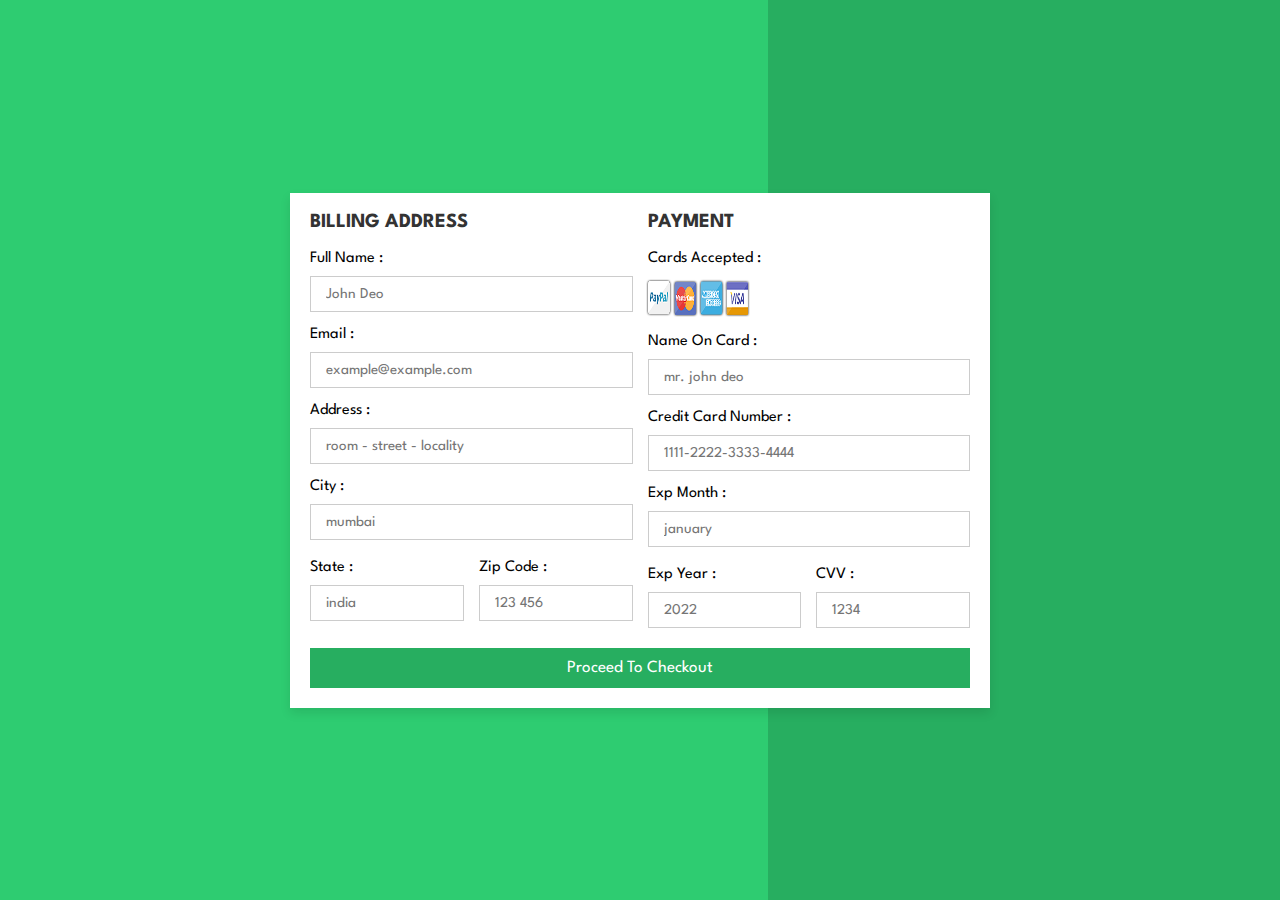
<file: payment.html>
<!DOCTYPE html>
<html lang="en">
<head>
    <meta charset="UTF-8">
    <meta http-equiv="X-UA-Compatible" content="IE=edge">
    <meta name="viewport" content="width=device-width, initial-scale=1.0">
    
    <!-- custom css file link  -->
    <link rel="stylesheet" href="style.css">

</head>
<body>

<div class="container">

    <form action="">

        <div class="row">

            <div class="col">

                <h3 class="title">Billing address</h3>

                <div class="inputBox">
                    <span>Full name :</span>
                    <input type="text" placeholder="John Deo">
                </div>
                <div class="inputBox">
                    <span>Email :</span>
                    <input type="email" placeholder="example@example.com">
                </div>
                <div class="inputBox">
                    <span>Address :</span>
                    <input type="text" placeholder="room - street - locality">
                </div>
                <div class="inputBox">
                    <span>City :</span>
                    <input type="text" placeholder="mumbai">
                </div>

                <div class="flex">
                    <div class="inputBox">
                        <span>State :</span>
                        <input type="text" placeholder="india">
                    </div>
                    <div class="inputBox">
                        <span>Zip code :</span>
                        <input type="text" placeholder="123 456">
                    </div>
                </div>

            </div>

            <div class="col">

                <h3 class="title">payment</h3>

                <div class="inputBox">
                    <span>Cards accepted :</span>
                    <img src="../card_img.png" alt="">
                </div>
                <div class="inputBox">
                    <span>Name on card :</span>
                    <input type="text" placeholder="mr. john deo">
                </div>
                <div class="inputBox">
                    <span>Credit card number :</span>
                    <input type="number" placeholder="1111-2222-3333-4444">
                </div>
                <div class="inputBox">
                    <span>Exp month :</span>
                    <input type="text" placeholder="january">
                </div>

                <div class="flex">
                    <div class="inputBox">
                        <span>Exp year :</span>
                        <input type="number" placeholder="2022">
                    </div>
                    <div class="inputBox">
                        <span>CVV :</span>
                        <input type="text" placeholder="1234">
                    </div>
                </div>

            </div>
    
        </div>

        <input type="submit" value="proceed to checkout" class="submit-btn">

    </form>

</div>    
    
</body>
</html>
</file>
<file: style.css>
@import url("https://fonts.googleapis.com/css2?family=Spartan:wght@100;200;300;400;500;600;700;800;900&display=swap");
* {
  margin: 0;
  padding: 0;
  box-sizing: border-box;
  font-family: "Spartan", sans-serif;
}

html {
  scroll-behavior: smooth;
}

/* Global Styles */

h1 {
  font-size: 50px;
  line-height: 64px;
  color: #222;
}

h2 {
  font-size: 46px;
  line-height: 54px;
  color: #222;
}

h4 {
  font-size: 20px;
  color: #222;
}

h6 {
  font-weight: 700;
  font-size: 12px;
}

p {
  font-size: 16px;
  color: #465b52;
  margin: 15px 0 20px 0;
}

.section-p1 {
  padding: 40px 80px;
}

.section-m1 {
  margin: 40px 0;
}

button.normal{
  font-size: 14px;
  font-weight: 600;
  padding: 15px 30px;
  color: black;
  background-color: white;
  border-radius: 4px;
  cursor: pointer;
  border: none;
  outline: none;
  transition: 0.2s;
}

button.white{
  font-size: 13px;
  font-weight: 600;
  padding: 11px 18px;
  color: white;
  background-color: transparent;
  cursor: pointer;
  border: 1px solid white;
  outline: none;
  transition: 0.2s;
}

body {
  width: 100%;
}

/* Header Start */

#header{
    display: flex;
    align-items: center;
    justify-content: space-between;
    padding: 20px 50px;
    background: white;
    box-shadow: 0 5px 15px rgba(0, 0, 0, 0.06);
    z-index: 999;
    position: sticky;
    top: 0;
    left: 0;
}

img{
    width:100px;
}

#navbar{
    display: flex;
    align-items: center;
    justify-content: center;
}

#navbar li{
    list-style: none;
    padding: 0 20px;
    position: relative;
}

#navbar li a {
    text-decoration: none;
    font-size: 16px;
    font-weight: 600;
    color: #1a1a1a;
    transition: 0.3s ease;
}

#navbar li a:hover,
#navbar li a.active{
    color: palevioletred;
}

#navbar li a.active::after,
#navbar li a:hover::after{
    content: "";
    width: 30%;
    height: 2px;
    background: palevioletred;
    position: absolute;
    bottom: -4px;
    left: 20px;
}


/* Home Page */
#hero{
  background-image: url("../canva.jpg");
  background-repeat: no-repeat;
  background-size: cover;
  height: 120vh;
  width: 100%;
  background-position: top 25% right 0;
  padding: 0 80px;
  display: flex;
  flex-direction: column;
  align-items: flex-start;
  justify-content: center;
}
#hero h4{
  padding-bottom: 15px;
}

#hero h1{
  color: palevioletred;
}

#hero button{
  background-image: url("../button1.png");
  background-color: transparent;
  background-repeat: no-repeat;
  color: black;
  border: 0;
  padding: 14px 80px 14px 65px;
  cursor: pointer;
  font-weight: 700;
  font-size: 20px;
}

#feature{
  display: flex;
  align-items: center;
  justify-content: space-between;
  flex-wrap: wrap;
}

#feature .fe-box{
  width: 180px;
  text-align: center;
  padding: 25px 15px;
  box-shadow: 20px 20px 34px rgba(0, 0, 0, 0.06);
  border: 1px solid palevioletred;
  border-radius: 4px;
  margin: 15px 0;
}

#feature .fe-box:hover{
  box-shadow: 10px 10px 54px rgba(70, 62, 221, 0.1);
}

#feature .fe-box img{
  width: 100%;
  margin-bottom: 10px;
}

#feature .fe-box h6{
  display: inline-block;
  padding: 9px 8px 6px 8px;
  line-height: 1;
  border-radius: 4px;
  color: palevioletred;
  background-color: #fddde4;
}

#feature .fe-box:nth-child(2) h6{
  background-color: #cdebbc;
}

#feature .fe-box:nth-child(3) h6{
  background-color: #d1e8f2;
}

#feature .fe-box:nth-child(4) h6{
  background-color: #cdd4f8;
}

#feature .fe-box:nth-child(5) h6{
  background-color: #f6dbf6;
}

#feature .fe-box:nth-child(6) h6{
  background-color: #fff2e5;
}

#product1{
  text-align: center;
}

#product1 .pro-container{
  display: flex;
  justify-content: space-between;
  padding-top: 20px;
  flex-wrap: wrap;
}

#product1 .pro{
  width: 23%;
  min-width: 250px;
  padding: 10px 12px;
  border: 1px solid palevioletred;
  border-radius: 25px;
  cursor: pointer;
  box-shadow: 20px 20px 30px rgba(0, 0, 0, 0.02);
  margin: 15px 0;
  transition: 0.2s ease;
  position: relative;
}

#product1 .pro:hover{
  box-shadow: 20px 20px 30px rgba(0, 0, 0, 0.06);
}

#product1 .pro img{
  width: 100%;
  border-radius: 20px;
}

#product1 .pro .des{
  text-align: start;
  padding: 10px 0;
}

#product1 .pro .des span{
  color: maroon;
  font-size: 12px;
}

#product1 .pro .des h5{
  padding-top: 7px;
  color: #1a1a1a;
  font-size: 14px;
}

#product1 .pro .des i{
  font-size: 12px;
  color: rgb(231, 217, 20);
}

#product1 .pro .des h4{
  padding-top: 7px;
  font-size: 15px;
  font-weight: 700;
  color: #088178;
}

#product1 .pro .cart{
  width: 40px;
  height: 40px;
  line-height: 40px;
  border-radius: 50px;
  background-color: bisque;
  font-weight: 500;
  color: #088178;
  border: 1px solid palevioletred;
  position: absolute;
  bottom: 20px;
  right: 10px;
}

#banner{
  display: flex;
  flex-direction: column;
  justify-content: center;
  align-items: center;
  background-image: url("../bannerbetter.jpg");
  width: 100%;
  height: 40vh;
  background-size: cover;
  background-position: center;
}

#banner h4{
  font-size: 16px;
}

#banner h2{
  font-size: 30px;
  padding: 10px 0;
}

#banner h2 span{
  color: #ef3636;
}

#banner button:hover{
  background: #088178;
  color: white;
}

#sm-banner{
  display: flex;
  justify-content: space-between;
  flex-wrap: wrap;
}

#sm-banner .banner-box{
  display: flex;
  flex-direction: column;
  justify-content: center;
  align-items: flex-end;
  background-image: url("../Pink\ Colorful\ Special\ Donut\ Promo\ Banner.jpg");
  min-width: 580px;
  height: 50vh;
  background-size: cover;
  background-position: center;
  padding: 30px;
}

#sm-banner .banner-box2{
  background-image: url("../Blue\ Brown\ Abstract\ Illustration\ Ice\ Cream\ Banner\ Landscape.jpg");
}

#sm-banner h4{
  color: white;
  font-size: 20px;
  font-weight: 300;
}

#sm-banner h2{
  color: white;
  font-size: 28px;
  font-weight: 800;
}

#sm-banner span{
  color: white;
  font-size: 14px;
  font-weight: 500;
  padding-bottom: 15px;
}

#sm-banner .banner-box:hover button{
  background: #088178;
  border: 1px solid #088178;
}

#banner3{
  display: flex;
  justify-content: space-between;
  flex-wrap: wrap;
  padding: 0 80px;
}

#banner3 .banner-box{
  display: flex;
  flex-direction: column;
  justify-content: center;
  align-items: flex-start;
  background-image: url("../Dark\ Brown\ Vintage\ Chocolate\ Day\ in\ Cafe\ Banner\ Landscape.jpg");
  min-width: 30%;
  height: 30vh;
  background-size: cover;
  background-position: center;
  padding: 20px;
  margin-bottom: 20px;
}

#banner3 .banner-box2{
  background-image: url("../banner1.jpg");
}

#banner3 .banner-box3{
  background-image: url("../banner2.jpg");
}
  

#banner3 h2{
  color: white;
  font-weight: 900;
  font-size: 22px;
}

#banner3 h3{
  color: white;
  font-weight: 800;
  font-size: 15px;
}

#banner3 .banner-box3 h2{
  color: palevioletred;
  font-weight: 900;
  font-size: 22px;
}

#banner3 .banner-box3 h3{
  color: palevioletred;
  font-weight: 800;
  font-size: 15px;
}

#newsletter{
  display: flex;
  justify-content: space-between;
  flex-wrap: wrap;
  align-items: center;
  background-image: url("../b14.png");
  background-repeat: no-repeat;
  background-position: 20% 30%;
  background-color: #041e42;
}

#newsletter h4{
  font-size: 22px;
  font-weight: 700;
  color: white;
}

#newsletter p{
  font-size: 14px;
  font-weight: 600;
  color: #818ea0;
}

#newsletter p span{
  color: #ffbd27;
}

#newsletter .form{
  display: flex;
  width: 40%;
}

#newsletter input{
  height: 3.125rem;
  padding: 0 1.25em;
  font-size: 14px;
  width: 100%;
  border: 1px solid transparent;
  border-radius: 4px;
  outline: none;
  border-top-right-radius: 0;
  border-bottom-right-radius: 0;
}

#newsletter button{
  background-color: #088178;
  color: white;
  white-space: nowrap;
  border-top-left-radius: 0;
  border-bottom-left-radius: 0;
}

footer{
  display: flex;
  flex-wrap: wrap;
  justify-content: space-between;
}

footer .col{
  display: flex;
  flex-direction: column;
  align-items: flex-start;
  margin-bottom: 20px;
}

footer .logo{
  margin-bottom: 30px;
}

footer h4{
  font-size: 14px;
  padding-bottom: 20px;
}

footer p{
  font-size: 13px;
  margin: 0 0 8px 0;
}

footer a{
  font-size: 13px;
  text-decoration: none;
  color: #222;
  margin-bottom: 10px;
}

footer .follow{
  margin-top: 20px;
}

footer .follow i{
  color: #465b52;
  padding-right: 4px;
  cursor: pointer;
}

footer .install .row img{
  border: 1px solid palevioletred;
  border-radius: 6px;
}

footer .install img{
  margin: 10px 0 15px 0;
}

footer .follow i:hover,
footer a:hover {
  color: palevioletred;
}

/* Shop Page */

#page-header{
  background-image: url("../Beige\ Earthy\ Minimalistic\ Small\ Business\ LinkedIn\ Banner\ \(1\).png");
  width: 100%;
  height: 40vh;
  background-size: cover;
  display: flex;
  justify-content: center;
  text-align: center;
  flex-direction: column;
  padding: 14px;
}

#page-header h2,
#page-header p{
  color: black;
}

#pagination{
  text-align: center;
}

#pagination a{
  text-decoration: none;
  background-color: palevioletred;
  padding: 15px 20px;
  border-radius: 4px;
  color: white;
  font-weight: 600;
}

#pagination a i{
  font-size: 16px;
  font-weight: 600;
}

/* Single Product */

/* Blog Page */

#page-header.blog-header{
  background-image: url("../b19.jpg");
}

#blog{
  padding: 150px 150px 0 150px;
}

#blog .blog-box{
  display: flex;
  align-items: center;
  width: 100%;
  position: relative;
  padding-bottom: 90px;
}

#blog .blog-img{
  width: 50%;
  margin-right: 40px;
}

#blog img{
  width: 100%;
  height: 300px;
  object-fit: cover;
}

#blog .blog-details{
  width: 50%;
}

#blog .blog-details a{
  text-decoration: none;
  font-size: 11px;
  color: black;
  font-weight: 700;
  transition: 0.3s;
}

#blog .blog-details a:hover{
  color: palevioletred;
}

#blog .blog-box h1{
    position: absolute;
    top: -40px;
    left: 0;
    font-size: 70px;
    font-weight: 700;
    color: #c9cbce;
    z-index: -9;
}

/* About Page */

#page-header.about-header{
  background-image: url("../banner.png");
}

#about-head{
  display: flex;
  align-items: center;
}

#about-head img{
  width: 50%;
  height: auto;
}

#about-head div{
  padding-left: 40px;
}

#about-app{
  text-align: center;
}

/* Contact Page */

#contact-details{
  display: flex;
  align-items: center;
  justify-content: space-between;
}

#contact-details .details{
  width: 40%;
}

#contact-details .details span,
#form-details form span{
  font-size: 12px;
}

#contact-details .details h2
#form-details form h2{
  font-size: 26px;
  line-height: 35px;
  padding: 20px 0;
}

#contact-details .details h3{
  font-size: 16px;
  padding-bottom: 15px;
}

#contact-details .details li{
  list-style: none;
  display: flex;
  padding: 10px 0;
}

#contact-details .details li i{
  font-size: 14px;
  padding-right: 22px;
}

#contact-details .details li p{
  margin: 0;
  font-size: 14px;
}

#contact-details .map{
  width: 55%;
  height: 400px;
}

#contact-details .map iframe{
  width: 100%;
  height: 100%;
}

#form-details{
  display: flex;
  justify-content: space-between;
  margin: 30px;
  padding: 80px;
  border: 1px solid #e1e1e1;
}

#form-details form{
  width: 65%;
  display: flex;
  flex-direction: column;
  align-items: flex-start;
}

#form-details form input,
#form-details form textarea{
  width: 100%;
  padding: 12px 15px;
  outline: none;
  margin-bottom: 20px;
  border: 1px solid #e1e1e1;
}

#form-details form button{
  background-color: #088178;
  color: white;
}

#form-details .people div{
  padding-bottom: 25px;
  display: flex;
  align-items: flex-start;
}

#form-details .people div img{
  width: 65px;
  height: 65px;
  object-fit: cover;
  margin-right: 15px;
}

#form-details .people div p{
  margin: 0;
  font-size: 13px;
  line-height: 25px;
}

#form-details .people div span{
  display: block;
  font-size: 16px;
  font-weight: 600;
  color: black;
}

/* Cart Page */
#cart table{
  width: 100%;
  border-collapse: collapse;
  table-layout: fixed;
  white-space: nowrap;
}

#cart table img{
  width: 70px;
  border-radius: 25px;
}

#cart table td:nth-child(1){
  width: 100%;
  text-align: center;
}

#cart table td:nth-child(2){
  width: 150px;
  text-align: center;
}

#cart table td:nth-child(3){
  width: 250px;
  text-align: center;
}

#cart table td:nth-child(4),
#cart table td:nth-child(5),
#cart table td:nth-child(6){
  width: 150px;
  text-align: center;
}

#cart table td:nth-child(5) input{
  width: 70px;
  padding: 10px 5px 10px 15px;
}

#cart table thead{
  border: 1px solid #e2e9e1;
  border-left: none;
  border-right: none;
}

#cart table thead td{
  font-weight: 700;
  text-transform: uppercase;
  font-size: 13px;
  padding: 18px 0;
}

#cart table tbody tr td{
  padding-top: 15px;
}

#cart table tbody td{
  font-size: 13px;
}

#cart-add{
  display: flex;
  flex-wrap: wrap;
  justify-content: space-between;
}

#coupon{
  width: 50%;
  margin-bottom: 30px;
}

#coupon h3,
#subtotal h3{
  padding-bottom: 15px;
}

#coupon input{
  padding: 10px 20px;
  outline: none;
  width: 60%;
  margin-right: 10px;
  border: 1px solid #e2e9e1;
}

#coupon button,
#subtotal button{
  background-color: #088178;
  color: white;
  padding: 12px 20px;
}

#subtotal{
  width: 50%;
  margin-bottom: 30px;
  border: 1px solid #e2e9e1;
  padding: 30px;
}

#subtotal table{
  border-collapse: collapse;
  width: 100%;
  margin-bottom: 20px;
}

#subtotal table td{
  width: 50%;
  border: 1px solid #e2e9e1;
  padding: 10px;
  font-size: 13px;
}

/* Payment Gateway */

*{
  margin:0; padding:0;
  box-sizing: border-box;
  outline: none; border:none;
  text-transform: capitalize;
  transition: all .2s linear;
}

.container{
  display: flex;
  justify-content: center;
  align-items: center;
  padding:25px;
  min-height: 100vh;
  background: linear-gradient(90deg, #2ecc71 60%, #27ae60 40.1%);
}

.container form{
  padding:20px;
  width:700px;
  background: #fff;
  box-shadow: 0 5px 10px rgba(0,0,0,.1);
}

.container form .row{
  display: flex;
  flex-wrap: wrap;
  gap:15px;
}

.container form .row .col{
  flex:1 1 250px;
}

.container form .row .col .title{
  font-size: 20px;
  color:#333;
  padding-bottom: 5px;
  text-transform: uppercase;
}

.container form .row .col .inputBox{
  margin:15px 0;
}

.container form .row .col .inputBox span{
  margin-bottom: 10px;
  display: block;
}

.container form .row .col .inputBox input{
  width: 100%;
  border:1px solid #ccc;
  padding:10px 15px;
  font-size: 15px;
  text-transform: none;
}

.container form .row .col .inputBox input:focus{
  border:1px solid #000;
}

.container form .row .col .flex{
  display: flex;
  gap:15px;
}

.container form .row .col .flex .inputBox{
  margin-top: 5px;
}

.container form .row .col .inputBox img{
  height: 34px;
  margin-top: 5px;
  filter: drop-shadow(0 0 1px #000);
}

.container form .submit-btn{
  width: 100%;
  padding:12px;
  font-size: 17px;
  background: #27ae60;
  color:#fff;
  margin-top: 5px;
  cursor: pointer;
}

.container form .submit-btn:hover{
  background: #2ecc71;
}
</file>
